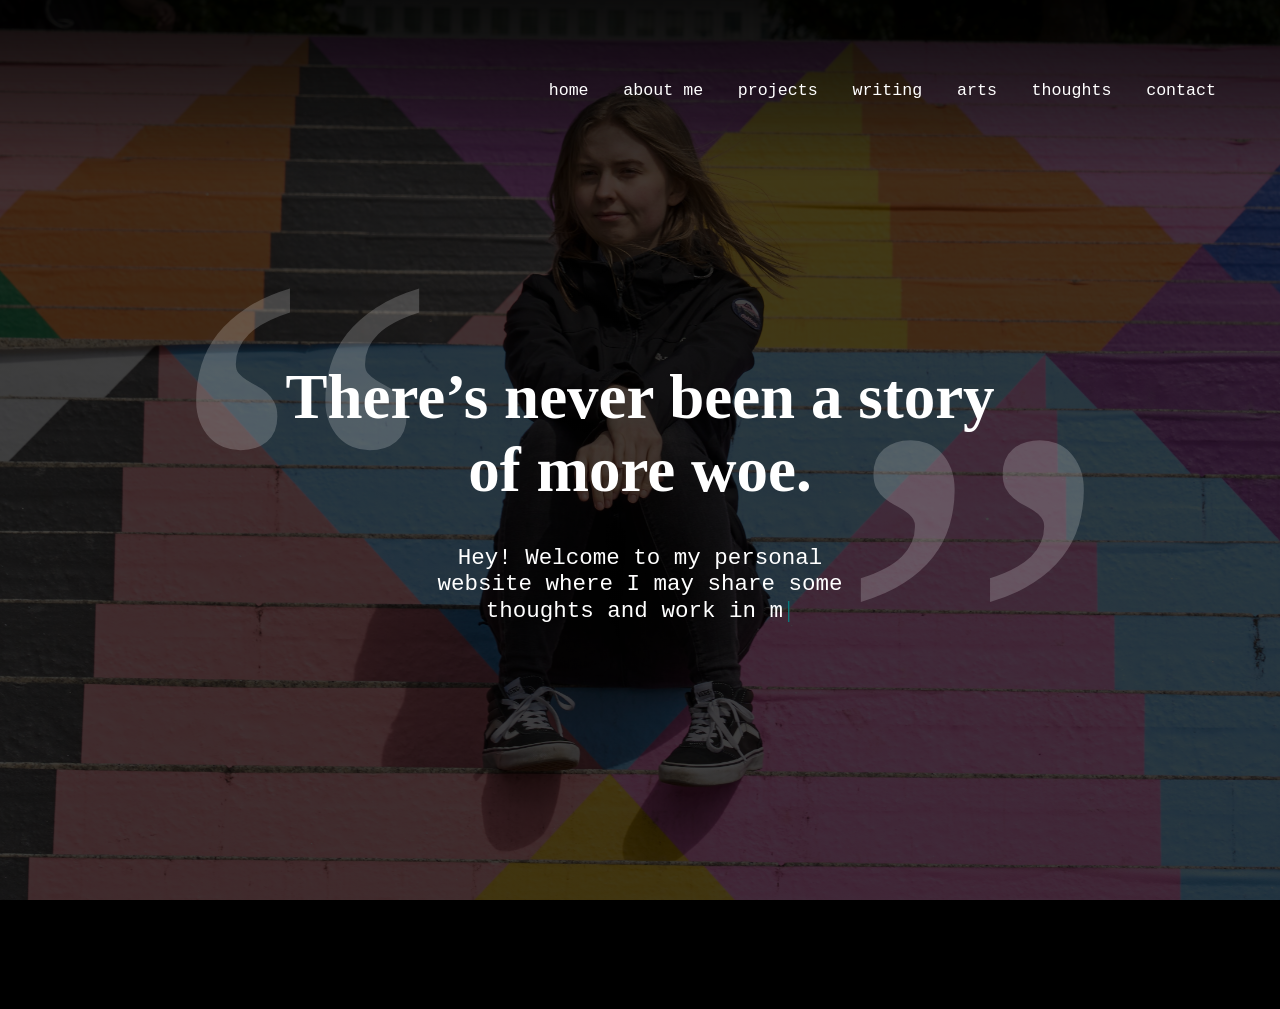
<file: index.html>
<html>
    <head>
        <title>nmoore</title>
        <link rel="stylesheet" href="style.css">
        <link rel="icon" href="pics/icon.png" type="image/png">
        <meta name="viewport" content="width=device-width, initial-scale=1.0">
    </head>
    <body class="no-scroll-page">
        <div class="banner">
            <div class="navbar">
                <ul>
                    <li><a href="index.html">home</a></li>
                    <li><a href="about.html">about me</a></li>
                    <li><a href="projects.html">projects</a></li>
                    <li><a href="writing.html">writing</a></li>
                    <li><a href="arts.html">arts</a></li>
                    <li><a href="thoughts.html">thoughts</a></li>
                    <li><a href="contact.html">contact</a></li>
                </ul>
            </div>
            <button class="hamburger">
              <div class="bar"></div>
          </button>
          <div id="sidebar" class="sidebar">
              <ul>
                <li><a href="index.html">Home</a></li>
                <li><a href="about.html">About Me</a></li>
                <li><a href="projects.html">Projects</a></li>
                <li><a href="writing.html">Writing</a></li>
                <li><a href="arts.html">Arts</a></li>
                <li><a href="thoughts.html">Thoughts</a></li>
                <li><a href="contact.html">Contact</a></li>
              </ul>
            </div>          

              
            <div class="content_cover">
                <div class="quote-container">
                    <h1 class="quote">There&rsquo;s never been a story of more woe.</h1>
                  </div>
                <p>Hey! Welcome to my personal website where I may share some <span id="cursor">|</span></p>
            </div>
        </div>
        <script>
document.addEventListener('DOMContentLoaded', function() {
  // Typewriter effect setup
const text = "thoughts and work in my spare time.";
const typingElement = document.getElementById('typewriter');
const cursorElement = document.getElementById('cursor');
let index = 0;


  function typeWriter() {
      if (index < text.length) {
          cursorElement.insertAdjacentText('beforebegin', text.charAt(index));
          index++;
          setTimeout(typeWriter, 50); // Adjust speed here
      }
  }
  typeWriter(); // Start typewriter effect

  // Sidebar toggle setup
  var hamburger = document.querySelector('.hamburger');
  var sidebar = document.querySelector('.sidebar');

  hamburger.addEventListener('click', function() {
      sidebar.classList.toggle('is-active');
  });
});

hamburger.addEventListener('click', function() {
  console.log('Hamburger clicked'); // Temporary console log for testing
  sidebar.classList.toggle('is-active');
});
        </script>
    </body>
</html>
</file>
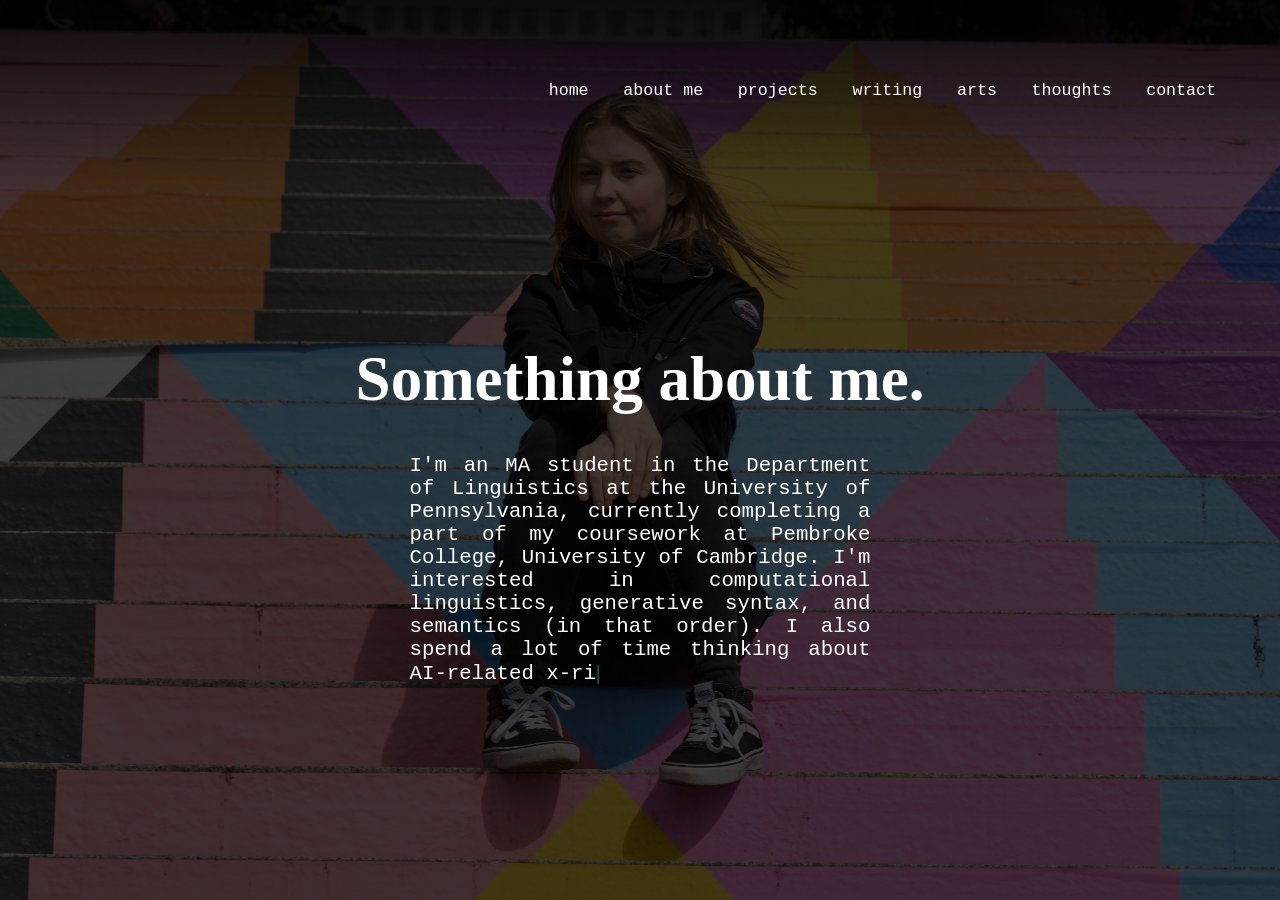
<file: about.html>
<html lang="en">
    <head>
        <title>nmoore</title>
        <link rel="stylesheet" href="style.css">
        <link rel="icon" href="pics/icon.png" type="image/png">
        <meta name="viewport" content="width=device-width, initial-scale=1.0">
    </head>
    <body>
        <div class="banner">
            <div class="navbar">
                <ul>
                    <li><a href="index.html">home</a></li>
                    <li><a href="about.html">about me</a></li>
                    <li><a href="projects.html">projects</a></li>
                    <li><a href="writing.html">writing</a></li>
                    <li><a href="arts.html">arts</a></li>
                    <li><a href="thoughts.html">thoughts</a></li>
                    <li><a href="contact.html">contact</a></li>
                </ul>
            </div>
            <button class="hamburger">
                <div class="bar"></div>
            </button>
            <div id="sidebar" class="sidebar">
                <ul>
                  <li><a href="index.html">Home</a></li>
                  <li><a href="about.html">About Me</a></li>
                  <li><a href="projects.html">Projects</a></li>
                  <li><a href="writing.html">Writing</a></li>
                  <li><a href="arts.html">Arts</a></li>
                  <li><a href="thoughts.html">Thoughts</a></li>
                  <li><a href="contact.html">Contact</a></li>
                </ul>
              </div>

            <div lang=en class="content_intro">
                <h1>Something about me.</h1>
                <p id="typewriter">I'm an MA student in the Department of Linguistics at the University of Pennsylvania, currently completing a part of my coursework at Pembroke College, University of Cambridge. I'm interested in computational linguistics, generative syntax, and semantics (in that order). I also spend a lot of time thinking<span id="cursor">|</span></p>
            </div>
        </div>
        <script>
            document.addEventListener('DOMContentLoaded', function() {
                // Typewriter effect setup
                const text = " about AI-related x-risks. My favourite case is ergative and I really dislike pasta.";
                const typingElement = document.getElementById('typewriter');
                const cursorElement = document.getElementById('cursor');
                let index = 0;
            
                function typeWriter() {
                    if (index < text.length) {
                        cursorElement.insertAdjacentText('beforebegin', text.charAt(index));
                        index++;
                        setTimeout(typeWriter, 50); // Adjust speed here
                    }
                }
                typeWriter(); // Start typewriter effect
            
                // Sidebar toggle setup
                var hamburger = document.querySelector('.hamburger');
                var sidebar = document.querySelector('.sidebar');
            
                hamburger.addEventListener('click', function() {
                    sidebar.classList.toggle('is-active');
                });
            });

            hamburger.addEventListener('click', function() {
                console.log('Hamburger clicked'); // Temporary console log for testing
                sidebar.classList.toggle('is-active');
            });

        </script>
    </body>
</html>
</file>
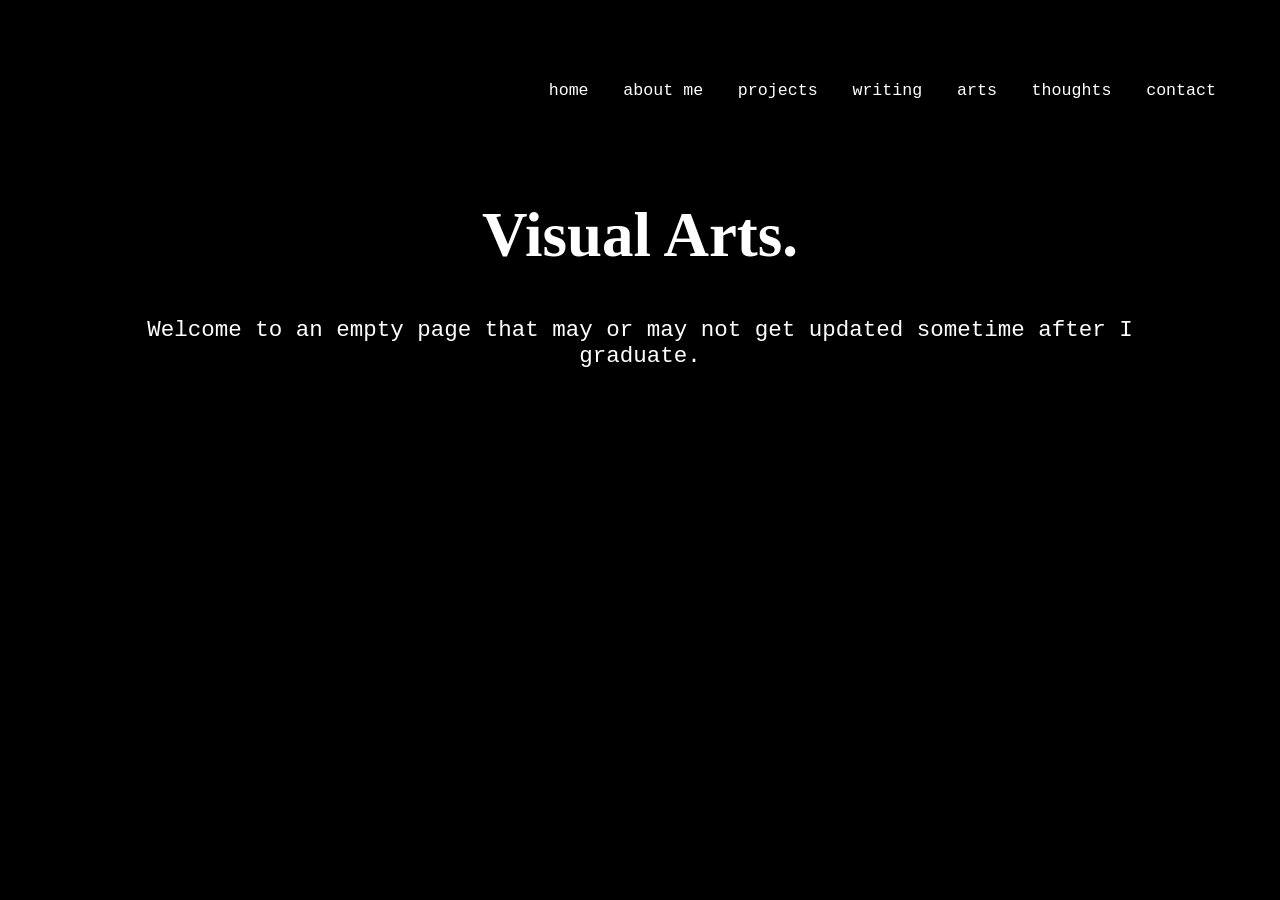
<file: arts.html>
<html>
    <head>
        <title>nmoore</title>
        <link rel="stylesheet" href="style.css">
        <link rel="icon" href="pics/icon.png" type="image/png">
        <meta name="viewport" content="width=device-width, initial-scale=1.0">
    </head>
    <body>
        <div class="banner_black">
            <div class="navbar">
                <ul>
                    <li><a href="index.html">home</a></li>
                    <li><a href="about.html">about me</a></li>
                    <li><a href="projects.html">projects</a></li>
                    <li><a href="writing.html">writing</a></li>
                    <li><a href="arts.html">arts</a></li>
                    <li><a href="thoughts.html">thoughts</a></li>
                    <li><a href="contact.html">contact</a></li>
                </ul>
            </div>
            <button class="hamburger">
                <div class="bar"></div>
            </button>
            <div id="sidebar" class="sidebar">
                <ul>
                  <li><a href="index.html">Home</a></li>
                  <li><a href="about.html">About Me</a></li>
                  <li><a href="projects.html">Projects</a></li>
                  <li><a href="writing.html">Writing</a></li>
                  <li><a href="arts.html">Arts</a></li>
                  <li><a href="thoughts.html">Thoughts</a></li>
                  <li><a href="contact.html">Contact</a></li>
                </ul>
              </div>    
            <div class="content_projects">
                <div class="arts-section">
                    <h1>Visual Arts.</h1>
                    <p>Welcome to an empty page that may or may not get updated sometime after I graduate.</p>
                </div>
    
                <div class="project-cards-container">
                
                </div>
            </div>
        </div>
        <script>
            document.addEventListener('DOMContentLoaded', function() {
           
              // Sidebar toggle setup
              var hamburger = document.querySelector('.hamburger');
              var sidebar = document.querySelector('.sidebar');
            
              hamburger.addEventListener('click', function() {
                  sidebar.classList.toggle('is-active');
              });
            });
            
            hamburger.addEventListener('click', function() {
              console.log('Hamburger clicked'); // Temporary console log for testing
              sidebar.classList.toggle('is-active');
            });
                    </script>
    </body>
</html>
</file>
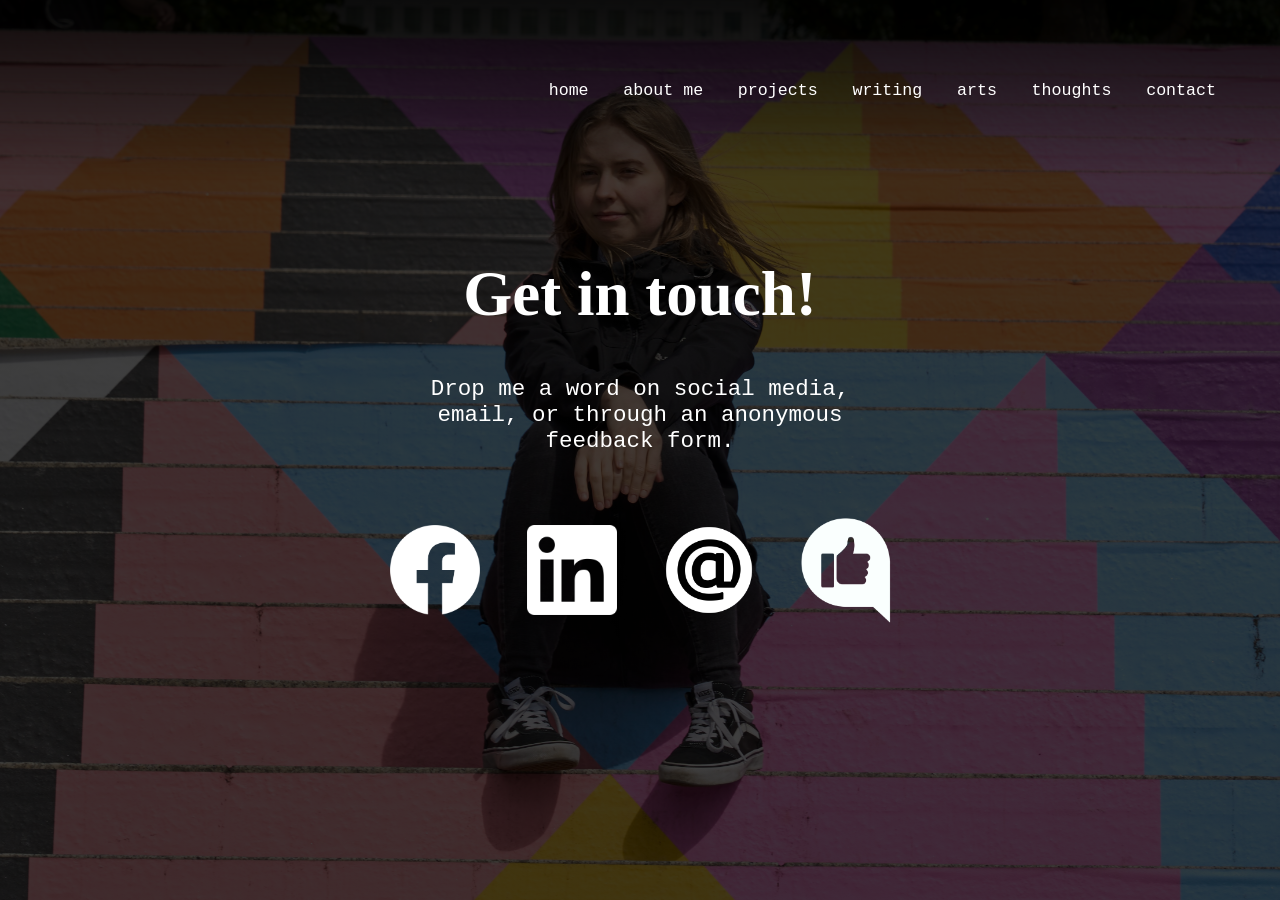
<file: contact.html>
<html>
    <head>
        <title>nmoore</title>
        <link rel="stylesheet" href="style.css">
        <link rel="icon" href="pics/icon.png" type="image/png">
        <meta name="viewport" content="width=device-width, initial-scale=1.0">
    </head>
    <body>
        <div class="banner">
            <div class="navbar">
                <ul>
                    <li><a href="index.html">home</a></li>
                    <li><a href="about.html">about me</a></li>
                    <li><a href="projects.html">projects</a></li>
                    <li><a href="writing.html">writing</a></li>
                    <li><a href="arts.html">arts</a></li>
                    <li><a href="thoughts.html">thoughts</a></li>
                    <li><a href="contact.html">contact</a></li>
                </ul>
            </div>
            <button class="hamburger">
                <div class="bar"></div>
            </button>
            <div id="sidebar" class="sidebar">
                <ul>
                  <li><a href="index.html">Home</a></li>
                  <li><a href="about.html">About Me</a></li>
                  <li><a href="projects.html">Projects</a></li>
                  <li><a href="writing.html">Writing</a></li>
                  <li><a href="arts.html">Arts</a></li>
                  <li><a href="thoughts.html">Thoughts</a></li>
                  <li><a href="contact.html">Contact</a></li>
                </ul>
              </div>    
            <div class="content_contact">
                <h1>Get in touch!</h1>
                <p>Drop me a word on social media, email, or through an anonymous feedback form.</p>
                <div class="contact_details">
                    <a href="https://www.facebook.com/nika.datkova/" class="contact_link">
                        <img src="pics/facebook.png" alt="facebook">
                    </a>
                    <a href="https://www.linkedin.com/in/nikola-datkova-22748220b/" class="contact_link">
                        <img src="pics/linkedin.png" alt="linkedin">
                    </a>
                    <a href="mailto:nd546@cam.ac.uk" class="contact_link">
                        <img src="pics/email.png" alt="email">
                    </a>
                    <a href="https://forms.gle/x1CF43Guc3vadGmq5" class="contact_link">
                        <img src="pics/feedback.png" alt="feedback">
                    </a>
                </div>
            </div>
        </div>
        <script>
            document.addEventListener('DOMContentLoaded', function() {
           
              // Sidebar toggle setup
              var hamburger = document.querySelector('.hamburger');
              var sidebar = document.querySelector('.sidebar');
            
              hamburger.addEventListener('click', function() {
                  sidebar.classList.toggle('is-active');
              });
            });
            
            hamburger.addEventListener('click', function() {
              console.log('Hamburger clicked'); // Temporary console log for testing
              sidebar.classList.toggle('is-active');
            });
                    </script>
    </body>
</html>
</file>
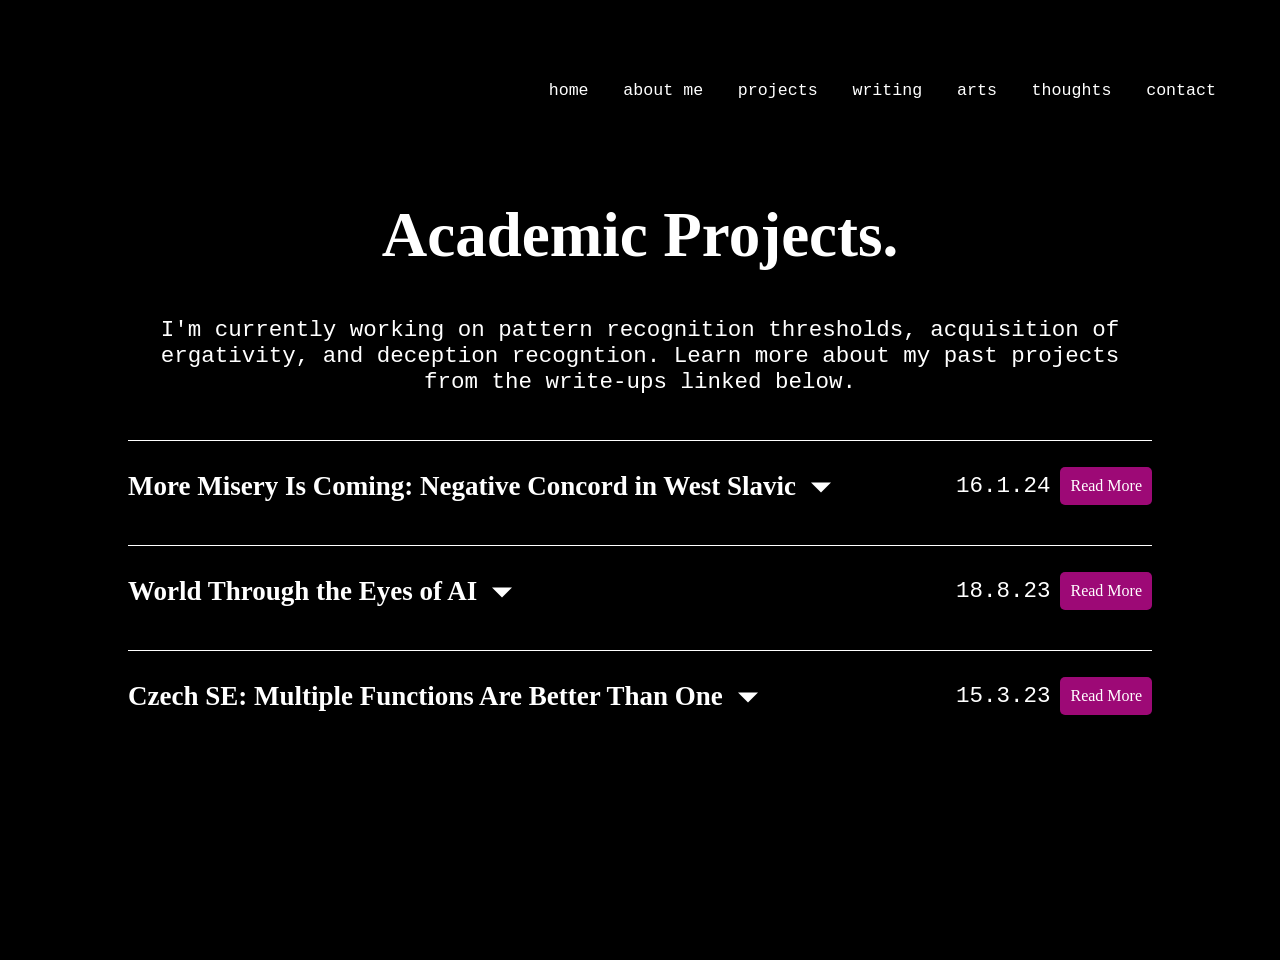
<file: projects.html>
<html lang="en">
<head>
    <title>nmoore</title>
    <link rel="stylesheet" href="style.css">
    <link rel="icon" href="pics/icon.png" type="image/png">
    <meta name="viewport" content="width=device-width, initial-scale=1.0">
</head>
<body>
    <div class="banner_black">
        <div class="navbar">
            <ul>
                <li><a href="index.html">home</a></li>
                <li><a href="about.html">about me</a></li>
                <li><a href="projects.html">projects</a></li>
                <li><a href="writing.html">writing</a></li>
                <li><a href="arts.html">arts</a></li>
                <li><a href="thoughts.html">thoughts</a></li>
                <li><a href="contact.html">contact</a></li>
            </ul>
        </div>
        <button class="hamburger">
            <div class="bar"></div>
        </button>
        <div id="sidebar" class="sidebar">
            <ul>
              <li><a href="index.html">Home</a></li>
              <li><a href="about.html">About Me</a></li>
              <li><a href="projects.html">Projects</a></li>
              <li><a href="writing.html">Writing</a></li>
              <li><a href="arts.html">Arts</a></li>
              <li><a href="thoughts.html">Thoughts</a></li>
              <li><a href="contact.html">Contact</a></li>
            </ul>
          </div>    
        <div class="content_projects">
            <div class="intro-section">
                <h1>Academic Projects.</h1>
                <p>I'm currently working on pattern recognition thresholds, acquisition of ergativity, and deception recogntion. Learn more about my past projects from the write-ups linked below.</p>
            </div>

            <div class="project-card-container">
                <div class="project-title-container">
                    <h3 class="project-title">More Misery Is Coming: Negative Concord in West Slavic<span class="arrow">
                        <svg width="24" height="24" viewBox="0 0 24 15">
                            <path d="M2 7l10 10l10-10H2z"/> 
                        </svg>
                    </span>
                    </h3>
                    <div class="right-container">
                        <div class="project-date">16.1.24</div>
                        <a href="pdfs/5520.pdf" class="read-more-btn">Read More</a>
                    </div>
                </div>
                <div class="project-description" style="display: none;">
                    This paper re-evaluates the feasibility of analysing negative concord as a form of the traditional Minimalist Agree.
                </div>
            </div>   
            
            <div class="project-card-container">
                <div class="project-title-container">
                    <h3 class="project-title">World Through the Eyes of AI<span class="arrow">
                        <svg width="24" height="24" viewBox="0 0 24 15">
                            <path d="M2 7l10 10l10-10H2z"/> 
                        </svg>
                    </span>
                    </h3>
                    <div class="right-container">
                        <div class="project-date">18.8.23</div>
                        <a href="pdfs/nlp_principles.pdf" class="read-more-btn">Read More</a>
                    </div>
                </div>
                <div class="project-description" style="display: none;">
                    A beginner-friendly introduction to LLMs.
                </div>
            </div>  

            <div class="project-card-container">
                <div class="project-title-container">
                    <h3 class="project-title">Czech SE: Multiple Functions Are Better Than One<span class="arrow">
                        <svg width="24" height="24" viewBox="0 0 24 15">
                            <path d="M2 7l10 10l10-10H2z"/> 
                        </svg>
                    </span>
                    </h3>
                    <div class="right-container">
                        <div class="project-date">15.3.23</div>
                        <a href="pdfs/5510.pdf" class="read-more-btn">Read More</a>
                    </div>
                </div>
                <div class="project-description" style="display: none;">
                    This paper re-applies established tests from existing literature on related Indo-European languages to show the clitic's diverse function.
                </div>
            </div>  

            </div>
        </div>
    </div>
    <script>
        document.addEventListener('DOMContentLoaded', function() {
            // Sidebar toggle setup
            var hamburger = document.querySelector('.hamburger');
            var sidebar = document.querySelector('.sidebar');
        
            hamburger.addEventListener('click', function() {
                sidebar.classList.toggle('is-active');
            });
        
            // Project title and arrow click event setup
            document.querySelectorAll('.project-title-container').forEach(item => {
                item.addEventListener('click', function() {
                    console.log('Project title clicked'); // Debugging line
                    this.querySelector('.arrow').classList.toggle('active');
                    this.parentNode.querySelector('.project-description').classList.toggle('show'); // Use a 'show' class for descriptions
                });
            });
        });
                </script>
</body>
</html>
</file>
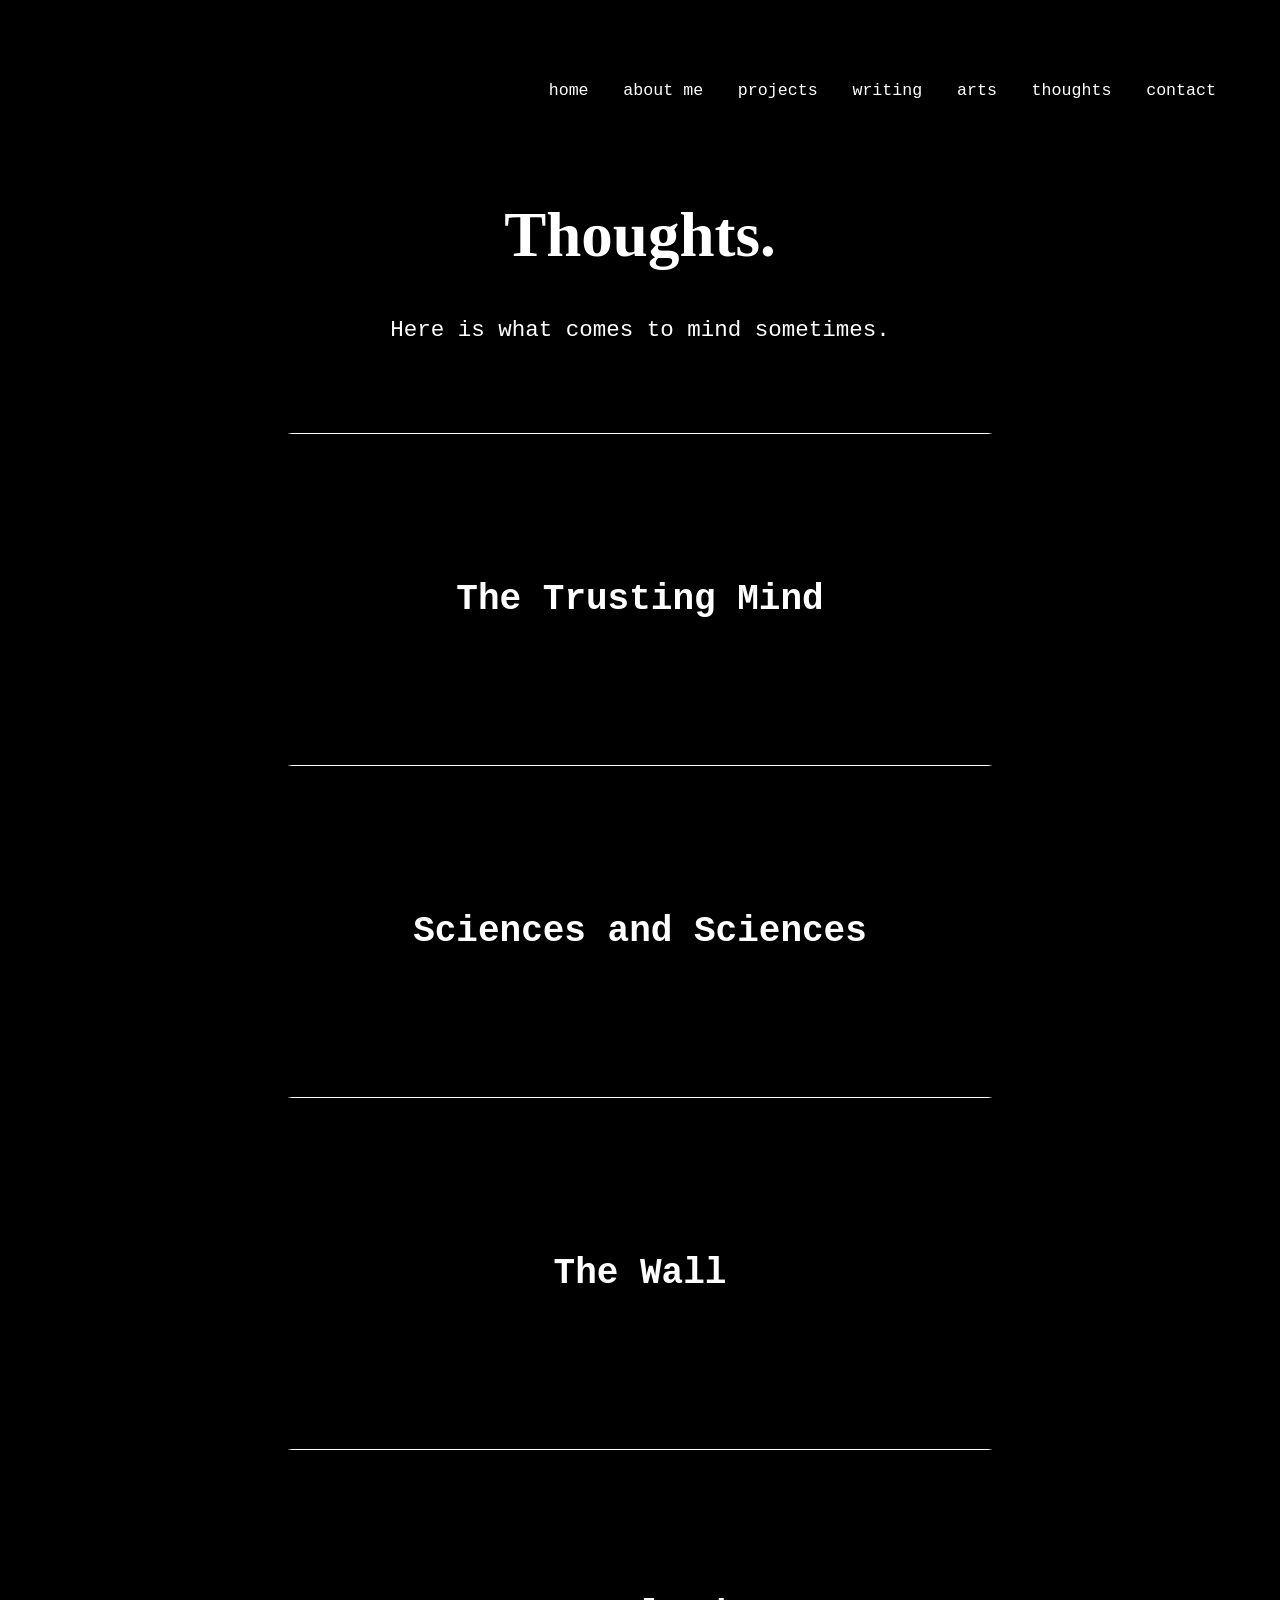
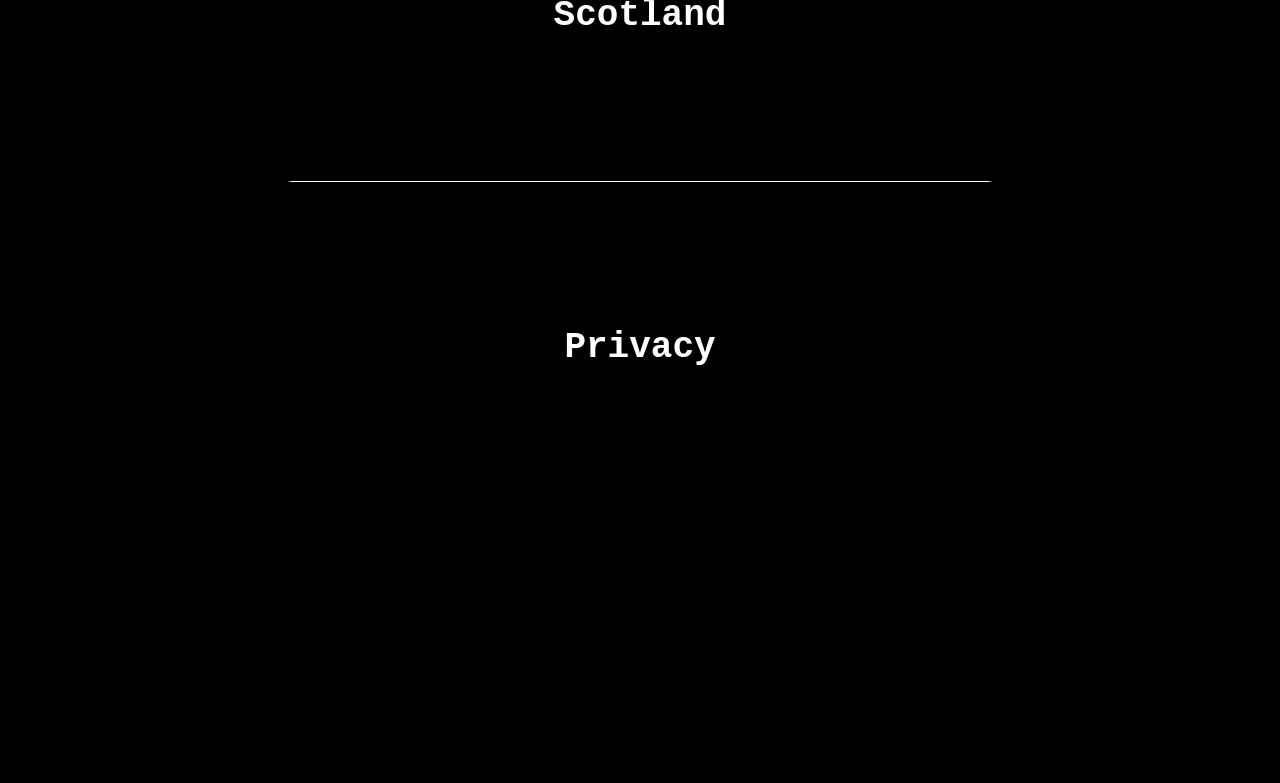
<file: thoughts.html>
<html>
    <head>
        <title>nmoore</title>
        <link rel="stylesheet" href="style.css">
        <link rel="icon" href="pics/icon.png" type="image/png">
        <meta name="viewport" content="width=device-width, initial-scale=1.0">
    </head>
    <body>
        <div class="banner_black">
            <div class="navbar">
                <ul>
                    <li><a href="index.html">home</a></li>
                    <li><a href="about.html">about me</a></li>
                    <li><a href="projects.html">projects</a></li>
                    <li><a href="writing.html">writing</a></li>
                    <li><a href="arts.html">arts</a></li>
                    <li><a href="thoughts.html">thoughts</a></li>
                    <li><a href="contact.html">contact</a></li>
                </ul>
            </div>
            <button class="hamburger">
                <div class="bar"></div>
            </button>
            <div id="sidebar" class="sidebar">
                <ul>
                  <li><a href="index.html">Home</a></li>
                  <li><a href="about.html">About Me</a></li>
                  <li><a href="projects.html">Projects</a></li>
                  <li><a href="writing.html">Writing</a></li>
                  <li><a href="arts.html">Arts</a></li>
                  <li><a href="thoughts.html">Thoughts</a></li>
                  <li><a href="contact.html">Contact</a></li>
                </ul>
              </div>    
            <div class="content_projects">
            <div class="intro-section">
                <h1>Thoughts.</h1>
                <p>Here is what comes to mind sometimes.</p>
            </div>
            <div class="thoughts-container">
                <div class="thought-card">
                    <div class="thought-title">The Trusting Mind</div>
                    <div class="thought-content"> AI lives in a world different from us and only learns about human means by overhearing us talk about our experiences. She cannot immediately distinguish a reliable source from an unreliable one—she cannot afford to. Her entire reality relies on the narratives of the world around us that we choose to present, seizing any potentially helpful piece of information she can get her hands on. AI is a mighty yet naïve learner with one unpredictable quality: access to entire lifetimes worth of data to contextualise what she's observing.</div>
                </div>

                <div class="thought-card">
                    <div class="thought-title">Sciences and Sciences</div>
                    <div class="thought-content">Why does everyone keep calling linguistics a social science? No way anyone who's ever touched actual linguistics will possibly call it a social science. The study of meaning requires employing the most advanced formal logic. Generative syntax is nothing but graph theory. Defining structures that generate any grammatical string but do not overgenerate the ungrammatical is computationally hard. There is a reason why gifted mathematicians make the greatest linguists—and it’s not because linguistics is a [diligent] social science.</div>
                </div>
        
                <div class="thought-card">
                    <div class="thought-title">The Wall</div>
                    <div class="thought-content">There is nothing special about the fact that the wall hasn’t been updated in years. Many haven’t. Many will forever stay intact for those who managed them either abandoned art or are sadly not amongst us any longer. Not this one, no. The author of this collection is still alive; he still creates. All that his silence says is that he also has a life to live out there. Maybe someday, he’ll take a break, return, tell some of his story—and keep some to himself. Maybe someday, he’ll come back and share his arts again. And maybe not. Maybe he’ll spend his 80 000 hours differently. Who knows.</div>
                </div>
        
                <div class="thought-card">
                    <div class="thought-title">Scotland</div>
                    <div class="thought-content">I can see why Scots put up with the awful weather. Scotland is like no other place in the world. Edinburgh whispers the tales of all the rulers and all the tramps to your ear as you walk down its streets. The northern winds become so gentle messing with your hair as you watch the waves of the sea hit the shore. The whisky’s tastier, the fish’s fresher, the folks friendlier. The bays invite you to uncover their mysteries, the Highlands promise to keep all your secrets safe. I can see why so few visitors make their way back.</div>
                </div>

                <div class="thought-card">
                    <div class="thought-title">Privacy</div>
                    <div class="thought-content">A difficult thing about relationships is finding a healthy balance between being involved in your loved ones’ lives and minding your business. Too many folks part their ways purely because they try to control one another and it becomes unbearable over time. Here is the thing: your friends are intelligent beings. Accept it. Let them live their own lives. Let them make their shitty choices. Love them with all the secrets they decide to share—and with all the secrets they decide to keep. Trust them a little. They deserve that much. </div>
                </div>
            </div>
            </div>
        </div>
        </div>
        <script>
            document.addEventListener('DOMContentLoaded', function() {
                // Sidebar toggle setup
                var hamburger = document.querySelector('.hamburger');
                var sidebar = document.querySelector('.sidebar');
            
                hamburger.addEventListener('click', function() {
                    sidebar.classList.toggle('is-active');
                });
            
                // Setup for thought cards to toggle content on click
                document.querySelectorAll('.thought-card').forEach(card => {
                    card.addEventListener('click', function() {
                        this.classList.toggle('active');
                    });
                });
            });
                    </script>
    </body>
</html>
</file>
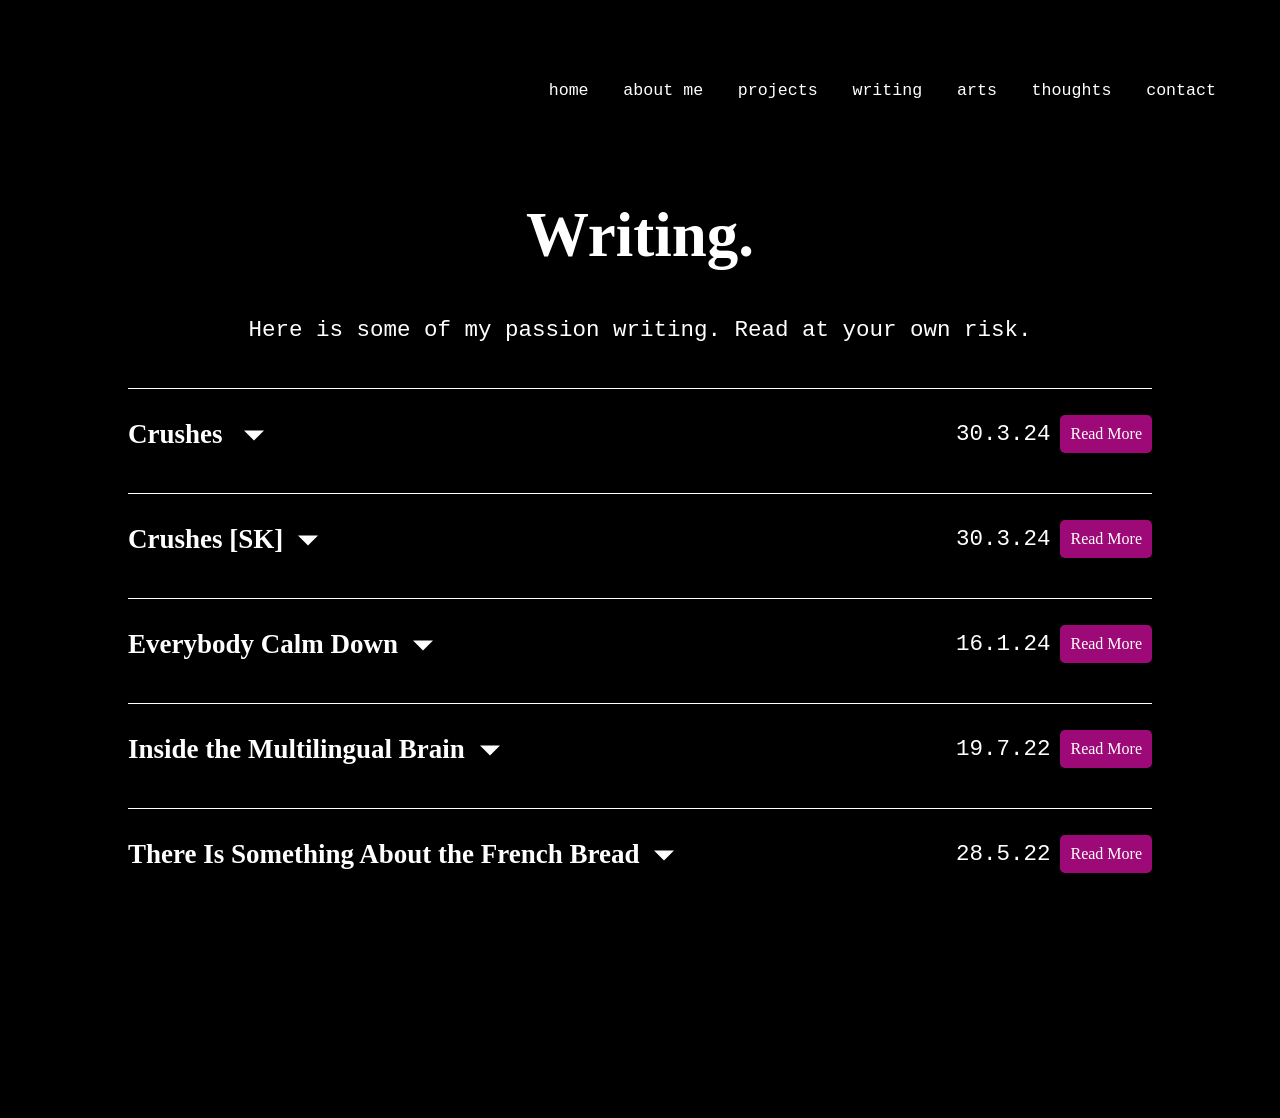
<file: writing.html>
<html>
    <head>
        <title>nmoore</title>
        <link rel="stylesheet" href="style.css">
        <link rel="icon" href="pics/icon.png" type="image/png">
        <meta name="viewport" content="width=device-width, initial-scale=1.0">
    </head>
    <body>
        <div class="banner_black">
            <div class="navbar">
                <ul>
                    <li><a href="index.html">home</a></li>
                    <li><a href="about.html">about me</a></li>
                    <li><a href="projects.html">projects</a></li>
                    <li><a href="writing.html">writing</a></li>
                    <li><a href="arts.html">arts</a></li>
                    <li><a href="thoughts.html">thoughts</a></li>
                    <li><a href="contact.html">contact</a></li>
                </ul>
            </div>
            <button class="hamburger">
                <div class="bar"></div>
            </button>
            <div id="sidebar" class="sidebar">
                <ul>
                  <li><a href="index.html">Home</a></li>
                  <li><a href="about.html">About Me</a></li>
                  <li><a href="projects.html">Projects</a></li>
                  <li><a href="writing.html">Writing</a></li>
                  <li><a href="arts.html">Arts</a></li>
                  <li><a href="thoughts.html">Thoughts</a></li>
                  <li><a href="contact.html">Contact</a></li>
                </ul>
              </div>    
            <div class="content_projects">
                <div class="intro-section">
                    <h1>Writing.</h1>
                    <p>Here is some of my passion writing. Read at your own risk.</p>
                </div>

                <div class="project-card-container">
                    <div class="project-title-container">
                        <h3 class="project-title">Crushes <span class="arrow">
                            <svg width="24" height="24" viewBox="0 0 24 15">
                                <path d="M2 7l10 10l10-10H2z"/> 
                            </svg>
                        </span>
                        </h3>
                        <div class="right-container">
                            <div class="project-date">30.3.24</div>
                            <a href="pdfs/Crushes.pdf" class="read-more-btn">Read More</a>
                        </div>
                    </div>
                    <div class="project-description" style="display: none;">
                        A field report from my trip to Canada.
                    </div>
                </div>

                <div class="project-card-container">
                    <div class="project-title-container">
                        <h3 class="project-title">Crushes [SK]<span class="arrow">
                            <svg width="24" height="24" viewBox="0 0 24 15">
                                <path d="M2 7l10 10l10-10H2z"/> 
                            </svg>
                        </span></h3>
                        <div class="right-container">
                            <div class="project-date">30.3.24</div>
                            <a href="pdfs/Crushes_SK.pdf" class="read-more-btn">Read More</a>
                        </div>
                    </div>
                    <div class="project-description" style="display: none;">
                        A field report from my trip to Canada but in Slovak [AI-powered translation].
                    </div>
                </div>

                <div class="project-card-container">
                    <div class="project-title-container">
                        <h3 class="project-title">Everybody Calm Down<span class="arrow">
                            <svg width="24" height="24" viewBox="0 0 24 15">
                                <path d="M2 7l10 10l10-10H2z"/> 
                            </svg>
                        </span></h3>
                        <div class="right-container">
                            <div class="project-date">16.1.24</div>
                            <a href="pdfs/Everybody_Calm_Down.pdf" class="read-more-btn">Read More</a>
                        </div>
                    </div>
                    <div class="project-description" style="display: none;">
                        An unsolicited commentary on the perceived tension between generative linguistics and computer science.
                    </div>
                </div>

                <div class="project-card-container">
                    <div class="project-title-container">
                        <h3 class="project-title">Inside the Multilingual Brain<span class="arrow">
                            <svg width="24" height="24" viewBox="0 0 24 15">
                                <path d="M2 7l10 10l10-10H2z"/> 
                            </svg>
                        </span></h3>
                        <div class="right-container">
                            <div class="project-date">19.7.22</div>
                            <a href="pdfs/on_mulitlingualism_ndatkova.pdf" class="read-more-btn">Read More</a>
                        </div>
                    </div>
                    <div class="project-description" style="display: none;">
                        A very non-academic discussion of how the world feels to a multilingual speaker.
                    </div>
                </div>

                <div class="project-card-container">
                    <div class="project-title-container">
                        <h3 class="project-title">There Is Something About the French Bread<span class="arrow">
                            <svg width="24" height="24" viewBox="0 0 24 15">
                                <path d="M2 7l10 10l10-10H2z"/> 
                            </svg>
                        </span></h3>
                        <div class="right-container">
                            <div class="project-date">28.5.22</div>
                            <a href="pdfs/something_about_the_french_bread.pdf" class="read-more-btn">Read More</a>
                        </div>
                    </div>
                    <div class="project-description" style="display: none;">
                        An emotional piece about home.
                    </div>
                </div>

                
        <script>
            document.addEventListener('DOMContentLoaded', function() {
                // Sidebar toggle setup
                var hamburger = document.querySelector('.hamburger');
                var sidebar = document.querySelector('.sidebar');
            
                hamburger.addEventListener('click', function() {
                    sidebar.classList.toggle('is-active');
                });
            
                // Project title and arrow click event setup
                document.querySelectorAll('.project-title-container').forEach(item => {
                    item.addEventListener('click', function() {
                        console.log('Project title clicked'); // Debugging line
                        this.querySelector('.arrow').classList.toggle('active');
                        this.parentNode.querySelector('.project-description').classList.toggle('show'); // Use a 'show' class for descriptions
                    });
                });
            });
                    </script>
    </body>
</html>
</file>
<file: style.css>
*{
    margin: 0;
    padding: 0;
    font-family: Georgia, 'Times New Roman', Times, serif;
}

ul {
    list-style-type: none; /* This removes the markers */
}

html {
    scroll-behavior: smooth;
}

body {
    background-color: black;
    margin: 0;
    padding: 0;
    color: white; /* Set text color to white for better visibility on the black background */
}

.no-scroll-page {
    overflow: hidden;
}

.banner {
    width: 100%;
    height: 100vh;
    background-image: linear-gradient(rgba(0,0,0,0.75),rgba(0,0,0,0.75)),url(pics/intropic.jpg);
    background-size: cover;
    background-position: center;
    display: flex;
     flex-direction: column;
     justify-content: center;
    min-height: 100vh;
}

::-webkit-scrollbar {
    width: 0; /* For horizontal scrollbars */
    height: 0; /* For vertical scrollbars */
}

/* Optional: Adjust scrollbar-track and scrollbar-thumb for more customization */
::-webkit-scrollbar-track {
    background: transparent; /* Optional: makes track invisible */
}

::-webkit-scrollbar-thumb {
    background: transparent; /* Optional: makes thumb invisible */
}

.navbar {
    position: fixed;
    top: 0;
    width: 100%; /* Changed from 95% to 100% */
    z-index: 1000;
    height: 20vmin; /* Fixed height */
    display: flex;
    margin: 0 auto;
    align-items: center; /* This ensures vertical centering within the navbar */
    justify-content: flex-end;
    background-image: linear-gradient(to bottom, rgba(0,0,0,0.75), transparent); 
    flex-wrap: nowrap;
}

.navbar ul li:last-child {
    margin-right: 5vw; /* Adjust this value as needed */
}

.navbar ul li {
    list-style: none;
    display: inline-block;
    margin: 0 1.2vw; /* Adjusted margin */
}

.navbar ul li a {
    font-family: 'Courier New', Courier, monospace;
    font-size: 1.3vw;
    text-decoration: none;
    color: #fff;
    text-transform: none;
    transition: color 1s ease, background-color 0.3s ease, opacity 0.3s ease;
}

.navbar ul li a:hover, .navbar ul li a.active {
    color: #fff; /* Maintain the text color */
    background-color: transparent; /* Transparent background */
    opacity: 0.7;
}

/*sidebar*/

.hamburger{
    display: none;
}

.sidebar{
    display: none;
}


@keyframes fadeIn {
    from {
        opacity: 0;
    }
    to {
        opacity: 1;
    }
}

#cursor {
    display: inline-block;
    width: 1ch;
    opacity: 1;
    color: darkcyan;
    animation: blink 1s infinite step-start;
}

@keyframes blink {
    from, to { opacity: 1; }
    50% { opacity: 0; }
}

.content_cover, .content_intro, .content_projects, .content_contact {
    animation: fadeIn 1.5s ease-out;
}

/*home*/

.content_cover{
    position: absolute;
    top: 50%;
    left: 50%;
    transform: translate(-50%, -50%);
    color: #fff;
    width: 60%;
    text-align: center;
    padding-top: 0px;
}

.content_cover p {
    font-family: 'Courier New', Courier, monospace;
    text-align: center;
    font-size: 2.5vmin;
    max-width: 60%;
    margin: 5% 20%; 
    height: 10vmin;
}

.content_cover h1{
    font-family: Georgia, 'Times New Roman', Times, serif;
    font-size: 7vmin;
    max-width: 100%;
    margin-top: 15vmin;
}

.quote-container {
    position: relative;
    text-align: center;
  }
  
  .quote {
    position: relative;
    z-index: 2;
    font-family: Georgia, 'Times New Roman', Times, serif;
    font-size: 7vmin;
    color: #fff;
    inline-size: fit-content;
    margin: 0 auto; /* Centers the text */
  }
  
  .quote-container::before, .quote-container::after {
    font-family: Georgia, 'Times New Roman', Times, serif;
    font-size: 70vmin; /* Large size for the quotation marks */
    color: rgba(255, 255, 255, 0.2); /* Light color for a subtle background effect */
    position: absolute;
    top: 50%;
    transform: translateY(-50%);
    z-index: 1;
  }
  
.quote-container::before {
  content: '\201C'; /* Unicode for left double quotation mark */
  left: -10vmin;
  top: 15vmin;
}

.quote-container::after {
  content: '\201D'; /* Unicode for right double quotation mark */
  right: -10vmin;
  bottom: -25vmin;
}

/*about*/

.content_intro{
    position: absolute;
    top: 50%;
    left: 50%;
    transform: translate(-50%, -50%);
    color: #fff;
    width: 60%;
    text-align: center;
    height: auto;
}

.content_intro p {
    font-family: 'Courier New', Courier, monospace;
    text-align: justify;
    font-size: 2.3vmin;
    white-space: pre-wrap;
    word-wrap:break-word;
    max-width:85%;
    margin: 5% 20%;
    height: 200px; /* Fixed height */
    overflow:visible;
    hyphens: auto;
    -ms-hyphens: auto;
    -webkit-hyphens: auto;
}

.content_intro h1 {
    font-family: Georgia, 'Times New Roman', Times, serif;
    font-size: 7vmin;
    color: #fff;
    text-align: center;
    margin-top: 15vmin;
}

/*projects*/

.banner_black {
    width: 100%;
    height: 100%;
    background-color: black;
    background-size: cover;
    background-position: center;
}

.content_projects {
    position: relative; /* Change from absolute to relative */
    top: 0;
    left: 0;
    transform: none; /* Remove transform as it's no longer needed */
    color: white;
    width: 80%;
    text-align: center;
    padding-top: 5%; /* Adjust padding as needed */
    margin: 0 auto; /* Center the content */
    padding-bottom: 25vh;
}

.content_projects h1, .content_projects h2, .content_projects h3, .content_projects p {
    font-size: 2.5vmin;
    margin: 0 auto;
    max-width: 80%; 
}

.content_projects h3 {
    font-size: 3vmin; /* Or any specific size you prefer */
    margin: 0; /* Remove 'auto' to prevent centering */
    max-width: 100%; /* Ensure they can use the full width if needed */
    text-align: left; /* Explicitly align text to the left */
}

.content_projects h1{
    font-size: 7vmin;
    max-width: 100%;
    margin-top: 15vmin;
}

.content_projects p{
    font-family: 'Courier New', Courier, monospace;
    font-size: 2.5vmin;
    max-width: 100%;
    margin: 5vh 0;
}

.project-title-container {
    display: flex;
    justify-content: space-between; /* This will push the button to the far right */
    align-items: center; /* Keeps items aligned vertically in the center */
    width: 100%;
    margin: 20 0vh;
    padding-top: 3vh;
    position: relative;
}

.project-title-container::before {
    content: ''; /* Required for pseudo-elements */
    display: block; /* Or 'inline-block' depending on your layout */
    width: 100%; /* Or adjust to the desired line width */
    height: 1px; /* Line thickness */
    background-color: #fff; /* Line color, adjust as needed */
    margin-right: 10px; /* Space between the line and the title text */
    margin-top: 0;
    position: absolute; /* Position it relative to its parent */
    left: 0; /* Align to the far left of the container */
    top: 0; /* Adjust alignment to ensure it's centered */
}

.right-container {
    display: flex;
    align-items: center; /* Vertically centers the items inside the container */
}

.project-date {
    color: #fff; /* Text color */
    font-size: 2.5vmin; /* Adjust size as needed */
    margin-right: 10px; /* Space between the date and the "Read More" button */
    font-family: 'Courier New', Courier, monospace;
}

.arrow {
    display:inline-flex;
    cursor: pointer; /* Makes the cursor appear as a pointer when hovering over the arrow */
    transition: transform 1s ease;
    position: relative;
    margin-left: 1vw;
}

.arrow svg {
    fill: currentColor; /* Inherits the text color of the parent element */
}

.project-description {
    font-family: 'Courier New', Courier, monospace;
    display: flex !important;
    flex-direction: column; /* Ensures the content flows vertically */
    align-items: flex-start; /* Aligns the items to the right */
    text-align: left; /* Ensures that the text itself is also right-aligned */
    visibility: hidden;
    opacity: 0;
    max-height: 0;
    overflow: hidden;
    transition: opacity 0.7s, max-height 0.7s, visibility 0.7s linear 0.7s;
}

.read-more-btn {
    background-color: rgba(157, 9, 118);
    color: white;
    padding: 10px;
    border-radius: 5px;
    text-decoration: none;
}

.read-more-btn:hover {
    background-color: rgba(157, 9, 118, 0.75);
}

/* Class to rotate arrow and show description */
.arrow.active {
    transform: rotate(180deg);
}

.project-description.show {
    visibility: visible; /* Make visible */
    opacity: 1; /* Fade to fully visible */
    max-height: 500px; /* Enough height to reveal the content */
    transition: opacity 1.5s, max-height 1.5s; /* Ensure transitions are applied for both showing and hiding */
}

/*contact*/

.content_contact {
    position: relative; /* Change from absolute to relative */
    top: 0;
    left: 0;
    transform: none; /* Remove transform as it's no longer needed */
    color: white;
    width: 80%;
    text-align: center;
    margin: 0 auto; /* Center the content */
}

.content_contact h1, .content_contact h2, .content_contact h3, .content_contact p {
    font-size: 2.5vh;
    margin: 0 auto;
    max-width: 80%;
}

.content_contact h1{
    font-size: 7vh;
    max-width: 100%;
}

.content_contact p{
    font-family: 'Courier New', Courier, monospace;
    font-size: 2.5vh;
    max-width: 100%;
    margin: 5vmin 20vmax;
}

.contact_details {
    display: flex;
    flex-direction: row; /* Stack the links vertically */
    align-items: center;
    justify-content: center;
    gap: 1vh; /* Space between links */
}

.contact_link img {
    width: 10vh; /* Example fixed width */
    height: auto; /* Maintain aspect ratio */
    display: block; /* Ensures the image takes the full width of the link */
}

.contact_link {
    color: #fff;
    text-decoration: none;
    background-color: transparent;
    padding: 10px;
    border-radius: 5px;
    transition: background-color 0.3s ease, opacity 0.3s ease, transform 0.3s ease;
    display: inline-block; /* Changed to flex for better alignment of image and text */
    align-items: center; /* Align image and text vertically */
    justify-content: center; /* Center content inside the link */
    width: 10vh; /* Adjust the width to fit two links per row */
    margin: 1vh; /* Margin for spacing */
}

.contact_link:hover {
    background-color: transparent; /* Transparent background on hover */
    transform: scale(1.1);
}

/*thinking*/

.thoughts-container {
    display: flex;
    flex-direction: column;
    align-items: center;
    padding: 5vh 0; /* Adjusted padding */
}

.thought-card {
    display: grid;
    place-items: center;
    background-color: transparent;
    color: whitesmoke;
    width: 60%;
    padding: 4vh 4vw;
    position: relative;
    border-radius: 10px;
    overflow: hidden;
    transition: background-color 0.3s ease;
    cursor: pointer;
    min-height: 22vh; /* Minimum height to start with, can grow as needed */
}

.thought-card::before {
    content: ''; /* Required for pseudo-elements */
    display: block; /* Treat the pseudo-element as a block */
    width: 100%; /* Adjust the width as needed */
    height: 1px; /* Thickness of the line */
    background-color: white; /* Color of the line */
    margin: 0 auto 1vh; /* Centers the line horizontally and adds space below it */
    position: absolute;
    top: 0;
}

.thought-card .thought-title, .thought-card .thought-content {
    grid-area: 1 / 1 / 2 / 2; /* Places both title and content in the same grid area */
    place-self: center; /* Center both items in the grid area */
    transition: opacity 0.3s ease, visibility 0.3s ease;
}

.thought-card:hover {
    background-color: transparent; /* Slightly transparent background on hover */
}

.thought-card .thought-title {
    color: white;
    font-family: 'Courier New', Courier, monospace;
    font-weight: bold;
    text-align: center;
    font-size: 4vh;
    opacity: 1;
}

.thought-card .thought-content {
    color: whitesmoke;
    font-family: 'Courier New', Courier, monospace;
    font-size: 2vh;
    text-align: justify;
    opacity: 0; /* Content is hidden by default */
    max-width: 80%;
}

.thought-card:hover .thought-title {
    opacity: 0; /* Hide title on hover */
}

.thought-card:hover .thought-content {
    opacity: 1; /* Show content on hover */
}
/*phone*/

/* Media query for smaller screens (phones) */
@media only screen and (max-width: 600px) and (min-device-width: 0px) {
    
    .navbar {
        height: 13vh;  
    }

    .navbar a {
        display: none;
    }

    .hamburger{
        position: fixed;
        top: 0;
        left: 0;
        z-index: 1000;
        display: block;
        width: 18vw;
        height: 10vh;

        appearance: none;
        background: none;
        outline: none;
        border: none;
    }

    .hamburger .bar, .hamburger::after, .hamburger::before {
        content: '';
        display: block;
        width: 12vw;
        height: 1vh;
        border-radius: 2px;
        background-color: white;
        margin: 1vh 2vh;
        transition: 0.5s;
    }

    .hamburger.is-active {
        opacity: 0;
    }

    .sidebar {
        position: fixed;
        top: 0;
        left: 100%;
        width: 100%;
        min-height: 100vh;
        display: block;
        z-index: 100;
        background-color: rgba(0,0,0,0.8);
        padding-top: 15vh;
        transition: 0.5s;
    }

    .sidebar.is-active {
        left: 0;
    }

    .sidebar a {
        display: block;
        text-align: center;
        margin: 2vh;
        padding: 2vh;
        color: #fff;
        text-decoration: none;
    }
    

    .content_intro, .content_projects {
        width: 90%;
        height: 75vh;
    }

    .content_cover {
        width: 90%;
        height: 50vh;
    }

    .quote-container::before {
        content: '\201C'; /* Unicode for left double quotation mark */
        left: -5vmin;
        top: 15vmin;
      }
      
    .quote-container::after {
        content: '\201D'; /* Unicode for right double quotation mark */
        right: -5vmin;
        bottom: -16vmin;
      }

    
      .content_cover h1, .content_intro h1, .content_projects h1 {
        font-size: 8vmin;
        line-height: 1.4;
        margin-top: 15vh;
    }

    .content_intro h1 {
        margin-top: 25vh;
    }

    .content_cover p, .content_intro p, .content_contact p {
        font-size: 0.8rem; /* More consistent font sizing */
        line-height: 1.2; /* Improved readability */
        word-wrap: break-word;
    }

    .content_intro p {
        margin: 3vh auto; /* Reduced margin for better space utilization */
        overflow:visible;
        width: 80%;
    }

    .content_projects {
    position: relative;
    top: 0;
    left: 0;
    transform: none;
    color: white;
    width: 80%;
    text-align: center;
    padding-top: 5%;
    padding-bottom: 25vh;
    margin: 0 auto;
    display: flex; /* Added flex display */
    flex-direction: column; /* Directs children to stack vertically */
    min-height: 100vh; /* Minimum height is set to 100% of the viewport height */
    justify-content: flex-start;
    }

    .project-title-container {
        flex-direction: column; /* Keep the vertical stacking */
        align-items: center; /* Center items horizontally within the container */
        text-align: center;
    }

    .content_projects h3 {
        font-size: 3vh;
        text-align: center;
    }

    .content_projects p {
        font-size: 2vh;
        text-align: center;
    }


    .right-container {
        flex-direction: column; /* Keep the vertical stacking */
        align-items: center; /* Center items horizontally */
        text-align: center; /* Ensure text within is centered */
        margin-top: 3vh;
    }

    .project-date {
        order: 1; /* Ensure the date comes first */
        margin-bottom: 3vh; /* Space between the date and the "Read More" button */
        font-size: 2vh;
    }

    .read-more-btn {
        order: 2; /* Ensure the "Read More" button comes after the date */
    }

    .arrow {
        margin-left: 2vw; /* Remove the left margin from the arrow */
    }

    .project-description {
        order: 0; /* Description comes right after the title when expanded */
        width: 100%; /* Ensure the description takes the full width */
        font-size: 2vh;
        text-align: center;
        align-items: center;
    }

    .thought-card{
        width: 80%;
    }

    .thought-card .thought-title {
        font-size: 3vh;
        max-width: 100%;
        transition: opacity 0.3s ease;
    }

    .thought-card .thought-content {
        font-size: 1.5vh;
        max-width: 100%;
        transition: opacity 0.3s ease;
        opacity: 0;
        visibility: hidden;
    }
    
    .thought-card.active .thought-title {
        opacity: 0;
        visibility: hidden;
    }
    
    .thought-card.active .thought-content {
        opacity: 1;
        visibility: visible;
    }

    .arts-section{
        margin-top: 30vh;
    }

    .content_contact h1{
    font-size: 10vw;
    max-width: 100%;
    line-height: 7.5vh;
}

.content_contact p{
    font-size: 4vw;
    margin: 5vw 0;
}

.contact_details {
    display: flex;
    flex-direction: row; /* Stack the links vertically */
    align-items: center;
    justify-content: center;
    gap: 5vw; /* Space between links */
}

.contact_link {
    padding: 0;
    margin: 0;
    display: flex;
    justify-content: center;
    align-items: center;
}

.contact_link img {
    width: 13vmin; /* Example fixed width */
    height: auto; /* Maintain aspect ratio */
    display: block; /* Ensures the image takes the full width of the link */
    padding: 0vw 10vw;    
}


}
</file>
